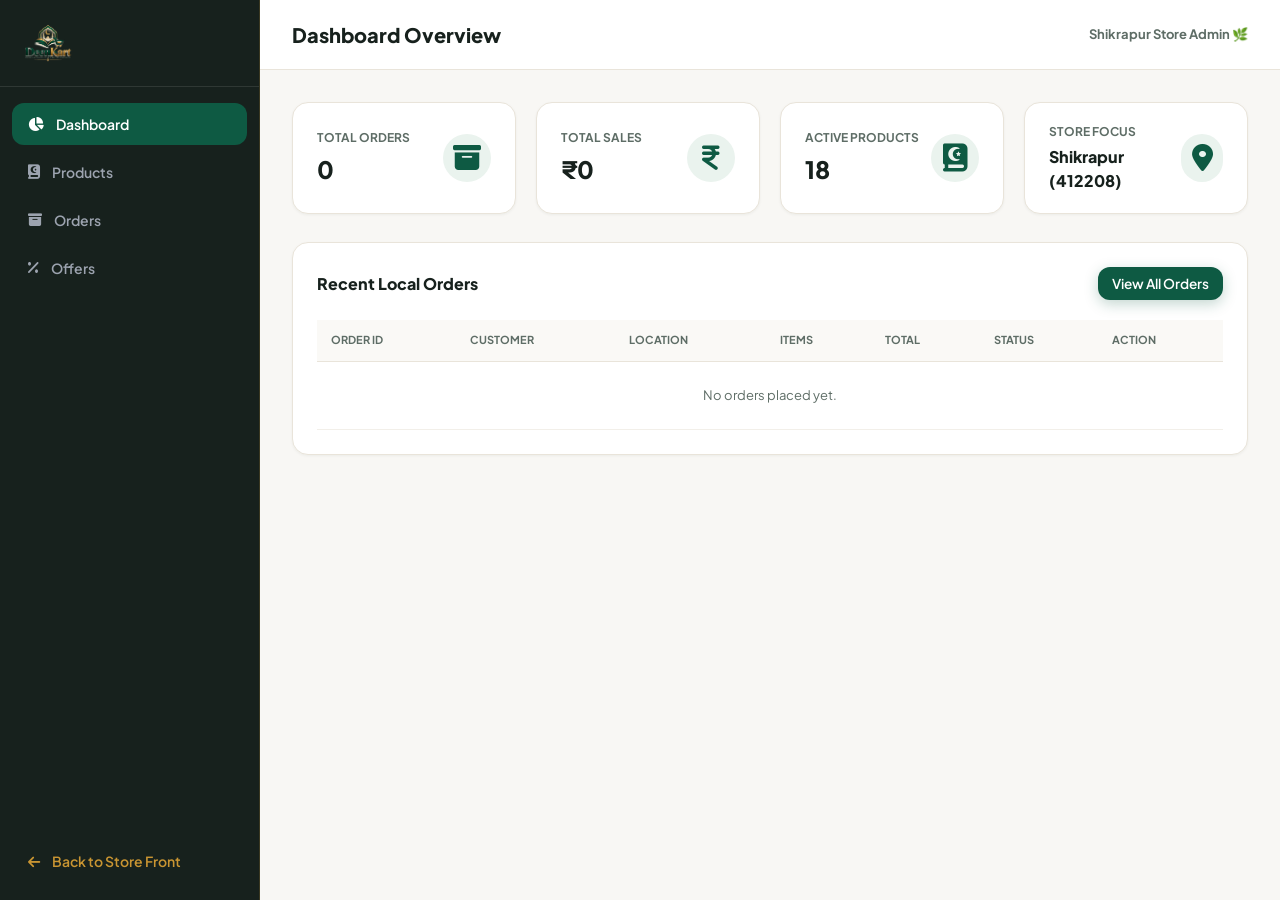
<file: admin.html>
<!DOCTYPE html>
<html lang="en">
<head>
  <meta charset="UTF-8">
  <meta name="viewport" content="width=device-width, initial-scale=1.0">
  <title>DeenKart — Store Admin Panel</title>
  <link rel="icon" type="image/png" href="assets/images/logo.png">
  <link rel="stylesheet" href="https://cdnjs.cloudflare.com/ajax/libs/font-awesome/6.5.1/css/all.min.css">
  
  <link rel="stylesheet" href="assets/css/variables.css">
  <link rel="stylesheet" href="assets/css/style.css">
  <link rel="stylesheet" href="assets/css/admin.css">
</head>
<body class="admin-body">

  <!-- Admin Sidebar -->
  <aside class="admin-sidebar">
    <div class="admin-sidebar-header">
      <img src="assets/images/logo.png" alt="DeenKart Admin">
    </div>

    <nav class="admin-menu">
      <button class="admin-menu-item active" onclick="switchAdminTab('dashboard')">
        <i class="fa-solid fa-chart-pie"></i> <span>Dashboard</span>
      </button>
      <button class="admin-menu-item" onclick="switchAdminTab('products')">
        <i class="fa-solid fa-book-quran"></i> <span>Products</span>
      </button>
      <button class="admin-menu-item" onclick="switchAdminTab('orders')">
        <i class="fa-solid fa-box-archive"></i> <span>Orders</span>
      </button>
      <button class="admin-menu-item" onclick="switchAdminTab('offers')">
        <i class="fa-solid fa-percent"></i> <span>Offers</span>
      </button>
      <a href="index.html" class="admin-menu-item" style="margin-top: auto; color: var(--color-gold);">
        <i class="fa-solid fa-arrow-left"></i> <span>Back to Store Front</span>
      </a>
    </nav>
  </aside>

  <!-- Main Content Area -->
  <main class="admin-main">
    <header class="admin-header">
      <div class="admin-title" id="admin-page-title">Dashboard Overview</div>
      <div style="font-size: 13px; font-weight: 700; color: var(--color-charcoal-muted);">
        Shikrapur Store Admin 🌿
      </div>
    </header>

    <div class="admin-content" id="admin-tab-content">
      <!-- Dynamic Admin Views -->
    </div>
  </main>

  <!-- Add / Edit Product Modal -->
  <div class="modal-backdrop" id="product-modal-backdrop">
    <div class="admin-modal">
      <div class="modal-header">
        <h3 style="font-size: 16px; font-weight: 800;" id="product-modal-title">Add New Islamic Product</h3>
        <button style="border:none; background:none; font-size:18px; cursor:pointer;" onclick="closeProductModal()">✕</button>
      </div>
      <div class="modal-body">
        <form id="product-form">
          <input type="hidden" id="p-id">
          
          <div class="form-group">
            <label>Product Name *</label>
            <input type="text" id="p-name" class="form-control" required placeholder="e.g. The Noble Qur'an (English)">
          </div>

          <div style="display: grid; grid-template-columns: 1fr 1fr; gap: 12px;">
            <div class="form-group">
              <label>Category *</label>
              <select id="p-category" class="form-control" required>
                <option value="quran-translations">Qur'an & Translations</option>
                <option value="islamic-books">Islamic Books</option>
                <option value="prayer-mats">Prayer Mats (Sajjadah)</option>
                <option value="tasbih-accessories">Tasbih & Misbaha</option>
                <option value="attar-fragrance">Attar & Fragrances</option>
                <option value="hijab-abaya">Hijab & Abaya</option>
                <option value="mens-wear">Men's Wear & Jubba</option>
                <option value="topi-caps">Topi / Prayer Caps</option>
                <option value="kids-collection">Kids Collection</option>
                <option value="gifts-combos">Gifts & Combos</option>
              </select>
            </div>
            <div class="form-group">
              <label>Stock Qty *</label>
              <input type="number" id="p-stock" class="form-control" required placeholder="25">
            </div>
          </div>

          <div style="display: grid; grid-template-columns: 1fr 1fr; gap: 12px;">
            <div class="form-group">
              <label>Selling Price (₹) *</label>
              <input type="number" id="p-price" class="form-control" required placeholder="599">
            </div>
            <div class="form-group">
              <label>Original Price (₹)</label>
              <input type="number" id="p-original" class="form-control" placeholder="799">
            </div>
          </div>

          <div class="form-group">
            <label>Image URL *</label>
            <input type="url" id="p-image" class="form-control" required placeholder="https://images.unsplash.com/...">
          </div>

          <div class="form-group">
            <label>Description</label>
            <textarea id="p-desc" class="form-control" rows="3" placeholder="Authentic Islamic item description..."></textarea>
          </div>

          <div style="display: flex; justify-content: flex-end; gap: 10px; margin-top: 20px;">
            <button type="button" class="btn btn-outline" style="width: auto;" onclick="closeProductModal()">Cancel</button>
            <button type="submit" class="btn btn-primary" style="width: auto;">Save Product</button>
          </div>
        </form>
      </div>
    </div>
  </div>

  <script src="assets/js/config.js"></script>
  <script src="assets/js/products-data.js"></script>
  <script src="assets/js/storage.js"></script>
  <script src="assets/js/whatsapp.js"></script>
  <script src="assets/js/admin.js"></script>
</body>
</html>
</file>
<file: assets/css/variables.css>
/* DeenKart Design System Variables */
:root {
  /* Color Palette - Exactly matching brand specifications */
  --color-ivory: #FFFCF7;
  --color-white: #FFFFFF;
  --color-charcoal: #17211D;
  --color-charcoal-light: #2C3A34;
  --color-charcoal-muted: #5E6D66;
  --color-emerald: #0E5A43;
  --color-emerald-dark: #093E2E;
  --color-emerald-light: #167A5C;
  --color-soft-green: #EAF3EE;
  --color-soft-green-border: #D2E4D9;
  --color-gold: #C99532;
  --color-gold-dark: #A97A22;
  --color-gold-light: #DFAB48;
  --color-soft-gold: #F5E8C8;
  --color-soft-gold-light: #FAF4E4;
  --color-border: #E9E4DA;
  --color-border-subtle: #F2EFE9;
  --color-gray-bg: #F8F7F4;
  --color-gray-card: #FAF9F6;
  
  /* Status Colors */
  --color-success: #15803D;
  --color-success-bg: #E8F5E9;
  --color-warning: #B45309;
  --color-warning-bg: #FEF3C7;
  --color-danger: #DC2626;
  --color-danger-bg: #FEE2E2;
  --color-info: #0369A1;
  --color-info-bg: #E0F2FE;

  /* Typography */
  --font-sans: 'Plus Jakarta Sans', -apple-system, BlinkMacSystemFont, 'Segoe UI', Roboto, Helvetica, Arial, sans-serif;
  --font-serif: 'Playfair Display', Georgia, 'Times New Roman', serif;
  --font-arabic: 'Amiri', 'Traditional Arabic', serif;

  /* Spacing */
  --space-xs: 4px;
  --space-sm: 8px;
  --space-md: 12px;
  --space-lg: 16px;
  --space-xl: 20px;
  --space-2xl: 24px;
  --space-3xl: 32px;
  --space-4xl: 48px;

  /* Border Radii */
  --radius-xs: 4px;
  --radius-sm: 8px;
  --radius-md: 12px;
  --radius-lg: 16px;
  --radius-xl: 20px;
  --radius-2xl: 28px;
  --radius-full: 9999px;

  /* Shadows */
  --shadow-sm: 0 1px 3px rgba(23, 33, 29, 0.05);
  --shadow-md: 0 4px 12px rgba(23, 33, 29, 0.07);
  --shadow-lg: 0 10px 25px rgba(23, 33, 29, 0.09);
  --shadow-gold: 0 4px 14px rgba(201, 149, 50, 0.2);
  --shadow-emerald: 0 4px 14px rgba(14, 90, 67, 0.25);

  /* Transitions */
  --transition-fast: 0.15s ease;
  --transition-normal: 0.25s ease;
  --transition-slow: 0.35s ease;

  /* Layout Widths */
  --max-content-width: 1240px;
  --bottom-nav-height: 64px;
}
</file>
<file: assets/css/style.css>
/* ===================================================
   DeenKart - Core Base & Layout Styles (style.css)
   =================================================== */

@import url('https://fonts.googleapis.com/css2?family=Amiri:ital,wght@0,400;0,700;1,400&family=Playfair+Display:ital,wght@0,600;0,700;1,600&family=Plus+Jakarta+Sans:wght@400;500;600;700;800&display=swap');

*, *::before, *::after {
  box-sizing: border-box;
  margin: 0;
  padding: 0;
  -webkit-tap-highlight-color: transparent;
}

html {
  font-size: 16px;
  scroll-behavior: smooth;
}

body {
  font-family: var(--font-sans);
  background-color: var(--color-ivory);
  color: var(--color-charcoal);
  line-height: 1.5;
  min-height: 100vh;
  display: flex;
  flex-direction: column;
  overflow-x: hidden;
  position: relative;
}

/* Base Links & Buttons */
a {
  color: inherit;
  text-decoration: none;
  transition: color var(--transition-fast);
}

button {
  font-family: inherit;
  border: none;
  background: none;
  cursor: pointer;
  outline: none;
  transition: all var(--transition-fast);
}

button:active {
  transform: scale(0.97);
}

input, select, textarea {
  font-family: inherit;
  font-size: 0.95rem;
  color: var(--color-charcoal);
  outline: none;
  border: 1.5px solid var(--color-border);
  background: var(--color-white);
  border-radius: var(--radius-md);
  padding: 10px 14px;
  box-sizing: border-box;
  transition: border-color var(--transition-fast), box-shadow var(--transition-fast);
}

input:focus, select:focus, textarea:focus {
  border-color: var(--color-emerald);
  box-shadow: 0 0 0 3px rgba(14, 90, 67, 0.12);
}

.form-group {
  display: flex;
  flex-direction: column;
  gap: 6px;
  margin-bottom: 12px;
  width: 100%;
  box-sizing: border-box;
}

.form-label {
  display: block;
  font-size: 0.8rem;
  font-weight: 700;
  color: var(--color-charcoal);
  margin-bottom: 2px;
}

.form-control {
  display: block;
  width: 100% !important;
  max-width: 100%;
  box-sizing: border-box !important;
  padding: 10px 14px;
  border: 1.5px solid var(--color-border, #E2E8F0);
  border-radius: var(--radius-md, 10px);
  font-size: 0.9rem;
  font-family: inherit;
  color: var(--color-charcoal, #1E293B);
  background: #FFFFFF;
  transition: all 0.2s ease;
}

.form-control:focus {
  border-color: var(--color-emerald, #0E5A43);
  outline: none;
  box-shadow: 0 0 0 3px rgba(14, 90, 67, 0.12);
}

.form-control::placeholder {
  color: #94A3B8;
  opacity: 1;
}

.checkout-grid-2 {
  display: grid;
  grid-template-columns: 1fr 1fr;
  gap: 12px;
  width: 100%;
  box-sizing: border-box;
}

@media (max-width: 600px) {
  .checkout-grid-2 {
    grid-template-columns: 1fr;
    gap: 10px;
  }
}

/* Products Grid for Wishlist & Category views */
.products-grid, #wishlist-products-grid {
  display: grid;
  grid-template-columns: repeat(2, 1fr);
  gap: 12px;
  width: 100%;
}

@media (min-width: 768px) {
  .products-grid, #wishlist-products-grid {
    grid-template-columns: repeat(3, 1fr);
    gap: 16px;
  }
}

@media (min-width: 1024px) {
  .products-grid, #wishlist-products-grid {
    grid-template-columns: repeat(4, 1fr);
    gap: 20px;
  }
}

/* Stylish Islamic Quote Banner Card */
.quote-banner-card {
  background: linear-gradient(135deg, #FAF7F2 0%, #F5EDE0 50%, #FAF6EE 100%);
  border: 1.5px solid #E6D8BF;
  border-radius: 20px;
  padding: 24px 20px;
  margin: 20px 0 28px;
  text-align: center;
  position: relative;
  overflow: hidden;
  box-shadow: 0 4px 20px rgba(14, 90, 67, 0.05), inset 0 1px 0 rgba(255, 255, 255, 0.9);
}

.quote-banner-card::before {
  content: "";
  position: absolute;
  top: 0;
  left: 15%;
  right: 15%;
  height: 2px;
  background: linear-gradient(90deg, transparent, #C5A880, transparent);
}

.quote-icon-circle {
  width: 46px;
  height: 46px;
  border-radius: 50%;
  background: linear-gradient(135deg, #0E5A43 0%, #177357 100%);
  color: #F8E7CD;
  display: inline-flex;
  align-items: center;
  justify-content: center;
  font-size: 1.25rem;
  margin-bottom: 12px;
  box-shadow: 0 6px 16px rgba(14, 90, 67, 0.25);
  border: 2px solid #E6D8BF;
}

.quote-arabic {
  font-family: 'Amiri', serif;
  font-size: 1.45rem;
  font-weight: 700;
  color: #0E5A43;
  line-height: 2.1;
  margin: 4px 0 10px;
  direction: rtl;
  letter-spacing: 0.5px;
  text-shadow: 0 1px 1px rgba(0, 0, 0, 0.03);
}

.quote-text {
  font-family: 'Playfair Display', serif;
  font-size: 0.98rem;
  font-style: italic;
  font-weight: 600;
  color: #1E293B;
  line-height: 1.65;
  margin-bottom: 10px;
  max-width: 520px;
  margin-left: auto;
  margin-right: auto;
}

.quote-citation {
  display: inline-flex;
  align-items: center;
  gap: 6px;
  padding: 5px 16px;
  background: #FFFFFF;
  border: 1px solid #DFD2B7;
  border-radius: 20px;
  font-size: 0.78rem;
  font-weight: 700;
  color: #8A6530;
  letter-spacing: 0.4px;
  box-shadow: 0 2px 6px rgba(0, 0, 0, 0.03);
}

img {
  max-width: 100%;
  height: auto;
  display: block;
}

/* Layout Containers */
.app-container {
  width: 100%;
  max-width: var(--max-content-width);
  margin: 0 auto;
  padding: 0 16px;
}

.main-content {
  flex: 1;
  padding-bottom: calc(var(--bottom-nav-height) + 24px); /* Clearance for mobile bottom nav */
}

@media (min-width: 992px) {
  .main-content {
    padding-bottom: 48px;
  }
}

/* View Containers */
.view-section {
  display: none;
  opacity: 0;
  transition: opacity var(--transition-normal);
}

.view-section.active {
  display: block;
  opacity: 1;
  animation: fadeIn 0.25s ease-out forwards;
}

@keyframes fadeIn {
  from { opacity: 0; transform: translateY(4px); }
  to { opacity: 1; transform: translateY(0); }
}

/* Typography Utilities */
.font-serif {
  font-family: var(--font-serif);
}

.font-arabic {
  font-family: var(--font-arabic);
}

.text-gold {
  color: var(--color-gold);
}

.text-emerald {
  color: var(--color-emerald);
}

.text-muted {
  color: var(--color-charcoal-muted);
}

/* Common Section Headers */
.section-header {
  display: flex;
  align-items: center;
  justify-content: space-between;
  margin: 24px 0 14px;
}

.section-title {
  font-size: 1.25rem;
  font-weight: 700;
  color: var(--color-charcoal);
  display: flex;
  align-items: center;
  gap: 8px;
}

@media (min-width: 768px) {
  .section-title {
    font-size: 1.45rem;
  }
}

.section-link {
  font-size: 0.88rem;
  font-weight: 600;
  color: var(--color-emerald);
  display: inline-flex;
  align-items: center;
  gap: 4px;
  transition: gap var(--transition-fast);
}

.section-link:hover {
  gap: 8px;
  color: var(--color-emerald-dark);
}

/* Buttons */
.btn {
  display: inline-flex;
  align-items: center;
  justify-content: center;
  gap: 8px;
  padding: 12px 20px;
  border-radius: var(--radius-md);
  font-size: 0.95rem;
  font-weight: 600;
  cursor: pointer;
  transition: all var(--transition-fast);
}

.btn-primary {
  background-color: var(--color-emerald);
  color: var(--color-white);
  box-shadow: var(--shadow-emerald);
}

.btn-primary:hover {
  background-color: var(--color-emerald-dark);
}

.btn-gold {
  background-color: var(--color-gold);
  color: var(--color-white);
  box-shadow: var(--shadow-gold);
}

.btn-gold:hover {
  background-color: var(--color-gold-dark);
}

.btn-outline {
  background-color: transparent;
  border: 1px solid var(--color-border);
  color: var(--color-charcoal);
}

.btn-outline:hover {
  border-color: var(--color-emerald);
  color: var(--color-emerald);
  background-color: var(--color-soft-green);
}

.btn-sm {
  padding: 8px 14px;
  font-size: 0.85rem;
}

.btn-block {
  width: 100%;
}

/* Badges */
.badge {
  display: inline-flex;
  align-items: center;
  gap: 4px;
  padding: 3px 8px;
  border-radius: var(--radius-xs);
  font-size: 0.72rem;
  font-weight: 700;
  text-transform: uppercase;
  letter-spacing: 0.3px;
}

.badge-gold {
  background-color: var(--color-gold);
  color: var(--color-white);
}

.badge-discount {
  background-color: #FEE2E2;
  color: #DC2626;
  border-radius: var(--radius-xs);
  font-weight: 700;
}

.badge-discount-green {
  background-color: var(--color-soft-green);
  color: var(--color-emerald);
  font-weight: 700;
}

.badge-status {
  padding: 4px 10px;
  border-radius: var(--radius-full);
  font-size: 0.75rem;
  font-weight: 600;
  text-transform: capitalize;
}

.badge-status.Delivered {
  background-color: #DCFCE7;
  color: #15803D;
}

.badge-status.Shipped, .badge-status.Out-for-Delivery {
  background-color: #E0F2FE;
  color: #0369A1;
}

.badge-status.Processing, .badge-status.Preparing {
  background-color: #FEF3C7;
  color: #B45309;
}

.badge-status.Pending, .badge-status.Payment-Pending {
  background-color: #F1F5F9;
  color: #475569;
}

.badge-status.Cancelled {
  background-color: #FEE2E2;
  color: #DC2626;
}

/* Scrollbar styling */
::-webkit-scrollbar {
  width: 6px;
  height: 6px;
}

::-webkit-scrollbar-track {
  background: var(--color-ivory);
}

::-webkit-scrollbar-thumb {
  background: #D8D2C6;
  border-radius: var(--radius-full);
}

::-webkit-scrollbar-thumb:hover {
  background: var(--color-gold);
}
</file>
<file: assets/css/admin.css>
/* DeenKart Admin Dashboard CSS */
@import url('./variables.css');

.admin-body {
  background-color: #F8F7F4;
  font-family: var(--font-sans);
  min-height: 100vh;
  margin: 0;
  display: flex;
}

.admin-sidebar {
  width: 260px;
  background-color: var(--color-charcoal);
  color: var(--color-white);
  display: flex;
  flex-direction: column;
  position: fixed;
  top: 0;
  bottom: 0;
  left: 0;
  z-index: 100;
  border-right: 1px solid rgba(201, 149, 50, 0.2);
}

.admin-sidebar-header {
  padding: 24px;
  border-bottom: 1px solid rgba(255, 255, 255, 0.1);
  display: flex;
  align-items: center;
  gap: 12px;
}

.admin-sidebar-header img {
  height: 38px;
  object-fit: contain;
}

.admin-menu {
  padding: 16px 12px;
  display: flex;
  flex-direction: column;
  gap: 6px;
  flex: 1;
}

.admin-menu-item {
  display: flex;
  align-items: center;
  gap: 12px;
  padding: 12px 16px;
  border-radius: var(--radius-md);
  color: #9CA3AF;
  text-decoration: none;
  font-weight: 600;
  font-size: 14px;
  transition: var(--transition-fast);
  cursor: pointer;
  border: none;
  background: none;
  width: 100%;
  text-align: left;
}

.admin-menu-item:hover, .admin-menu-item.active {
  background-color: var(--color-emerald);
  color: var(--color-white);
}

.admin-main {
  margin-left: 260px;
  flex: 1;
  display: flex;
  flex-direction: column;
  min-height: 100vh;
}

.admin-header {
  height: 70px;
  background-color: var(--color-white);
  border-bottom: 1px solid var(--color-border);
  display: flex;
  align-items: center;
  justify-content: space-between;
  padding: 0 32px;
}

.admin-title {
  font-size: 20px;
  font-weight: 800;
  color: var(--color-charcoal);
}

.admin-content {
  padding: 32px;
  flex: 1;
}

/* Stats Cards Grid */
.admin-stats-grid {
  display: grid;
  grid-template-columns: repeat(4, 1fr);
  gap: 20px;
  margin-bottom: 28px;
}

.stat-card {
  background: var(--color-white);
  padding: 20px 24px;
  border-radius: var(--radius-lg);
  border: 1px solid var(--color-border);
  display: flex;
  align-items: center;
  justify-content: space-between;
  box-shadow: var(--shadow-sm);
}

.stat-label {
  font-size: 12px;
  font-weight: 700;
  color: var(--color-charcoal-muted);
  text-transform: uppercase;
  margin-bottom: 4px;
}

.stat-val {
  font-size: 24px;
  font-weight: 800;
  color: var(--color-charcoal);
}

.stat-icon {
  font-size: 28px;
  background: var(--color-soft-green);
  color: var(--color-emerald);
  width: 48px;
  height: 48px;
  border-radius: var(--radius-full);
  display: flex;
  align-items: center;
  justify-content: center;
}

/* Table Card */
.table-card {
  background: var(--color-white);
  border-radius: var(--radius-lg);
  border: 1px solid var(--color-border);
  padding: 24px;
  margin-bottom: 28px;
  box-shadow: var(--shadow-sm);
}

.table-header {
  display: flex;
  align-items: center;
  justify-content: space-between;
  margin-bottom: 20px;
}

.admin-table {
  width: 100%;
  border-collapse: collapse;
  text-align: left;
  font-size: 13px;
}

.admin-table th {
  padding: 12px 14px;
  background: #FAF9F6;
  color: var(--color-charcoal-muted);
  font-weight: 700;
  text-transform: uppercase;
  font-size: 11px;
  border-bottom: 1px solid var(--color-border);
}

.admin-table td {
  padding: 14px;
  border-bottom: 1px solid var(--color-border-subtle);
  vertical-align: middle;
}

.status-pill {
  padding: 4px 10px;
  border-radius: var(--radius-full);
  font-size: 11px;
  font-weight: 700;
  display: inline-block;
  text-transform: capitalize;
}

.status-pill.delivered { background: #DCFCE7; color: #15803D; }
.status-pill.shipped { background: #E0F2FE; color: #0369A1; }
.status-pill.pending, .status-pill.processing { background: #FEF3C7; color: #B45309; }
.status-pill.cancelled { background: #FEE2E2; color: #DC2626; }

/* Modal */
.modal-backdrop {
  position: fixed;
  inset: 0;
  background: rgba(23, 33, 29, 0.6);
  backdrop-filter: blur(4px);
  z-index: 200;
  display: none;
  align-items: center;
  justify-content: center;
}

.admin-modal {
  background: var(--color-white);
  border-radius: var(--radius-xl);
  width: 90%;
  max-width: 580px;
  max-height: 90vh;
  overflow-y: auto;
  box-shadow: var(--shadow-lg);
}

.modal-header {
  padding: 18px 24px;
  border-bottom: 1px solid var(--color-border);
  display: flex;
  align-items: center;
  justify-content: space-between;
}

.modal-body {
  padding: 24px;
}

.form-group {
  margin-bottom: 16px;
}

.form-group label {
  display: block;
  font-size: 12px;
  font-weight: 700;
  margin-bottom: 6px;
  color: var(--color-charcoal);
}

.form-control {
  width: 100%;
  padding: 10px 14px;
  border: 1px solid var(--color-border);
  border-radius: var(--radius-md);
  font-size: 13px;
}

.form-control:focus {
  border-color: var(--color-emerald);
  outline: none;
}
</file>
